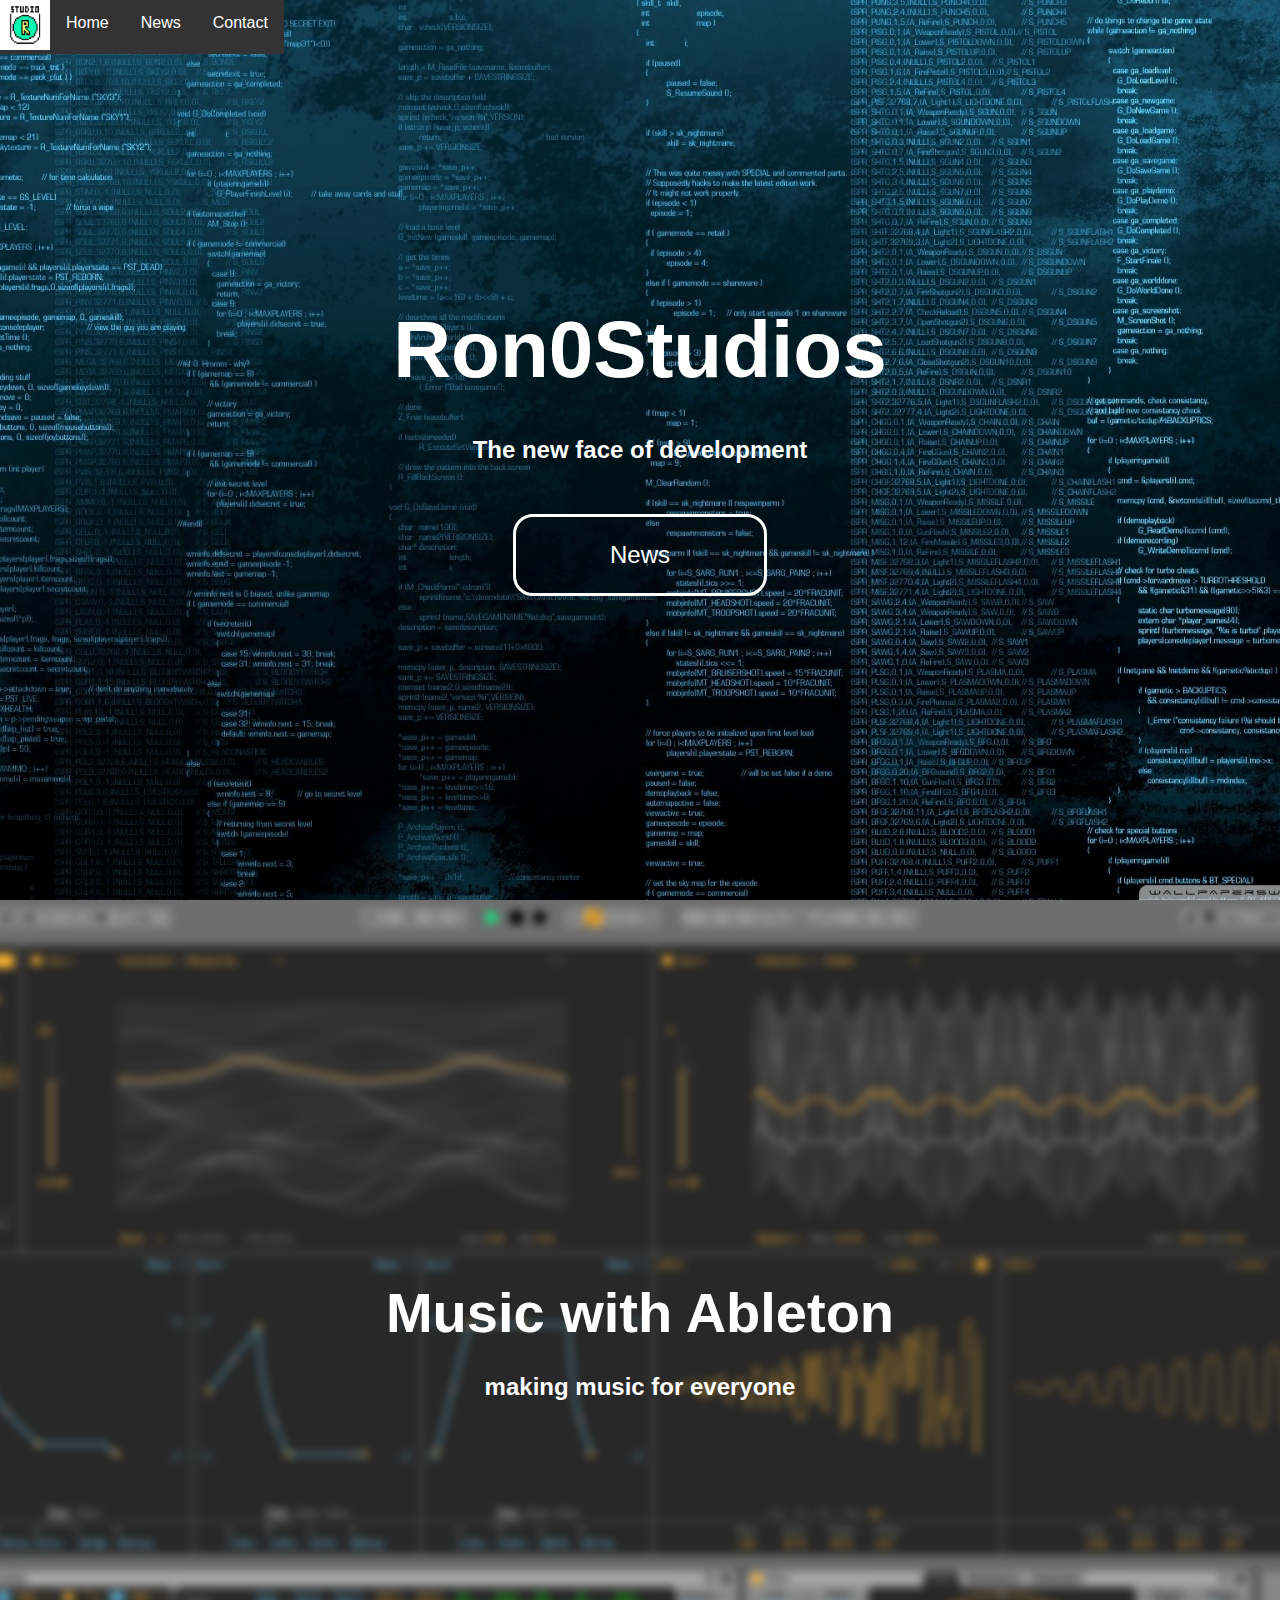
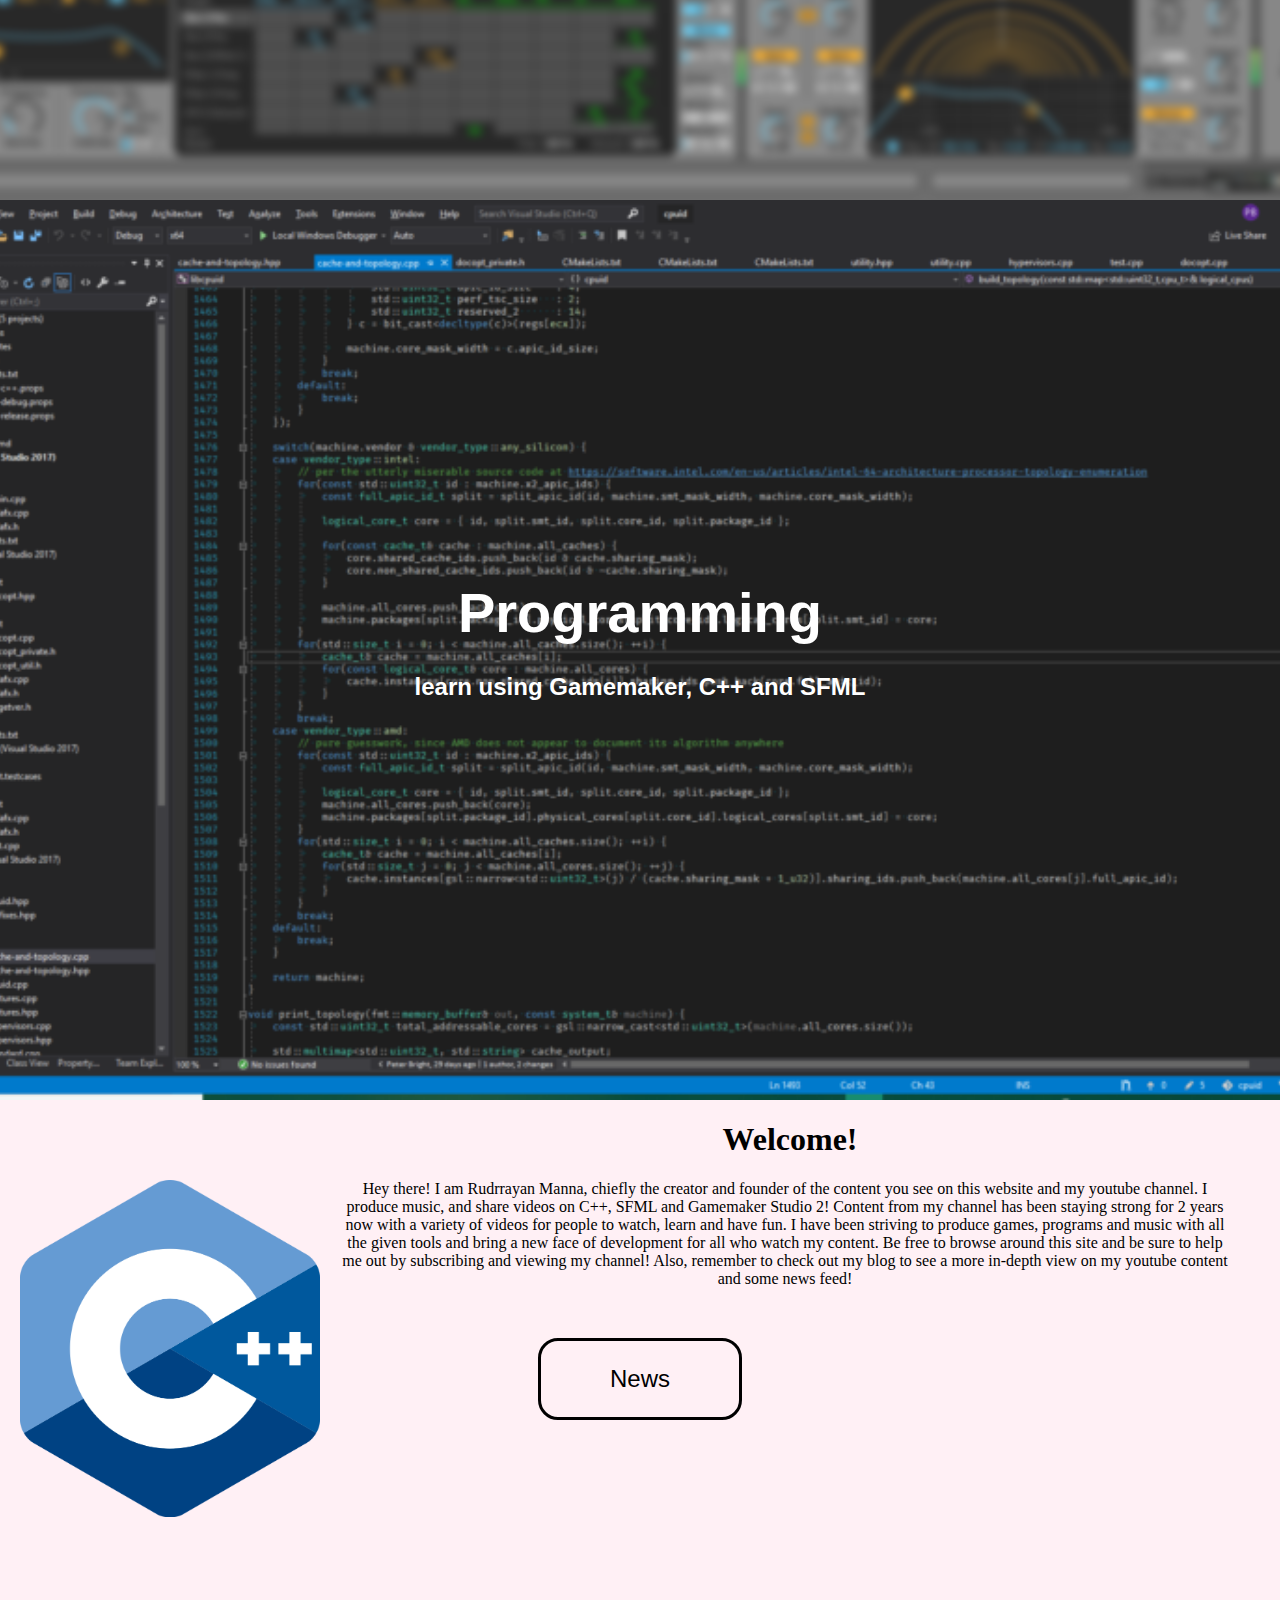
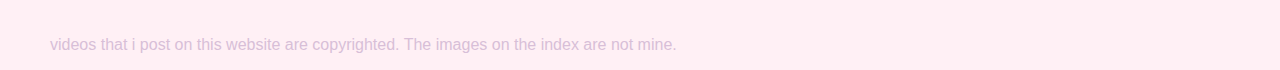
<file: index.html>
<!DOCTYPE html>
<html>

<head>
    <title>Ron0Studios</title>
    <link rel="stylesheet" href="stylesheets/stylesheet.css">
  <link rel="shortcut icon" href="stylesheets/resources/favicon.ico" type="image/x-icon">
</head>

<body id = "main">
    <ul class="navbar">
      <li><img src = "stylesheets/resources/logo.jpg" height = "50" width = "50">
      <li><a href="index.html">Home</a></li>
      <li><a href="blog.html">News</a></li>
      <li><a href="contacts.html">Contact</a></li>
    </ul>
    <section class="hero">
        <div class="hero-inner">
            <h1>Ron0Studios</h1>
            <h2>The new face of development</h2>
            <a href="blog.html" class="btn">News</a>
        </div>
    </section>
    <section class = "sector1">
        <div>
           <h1>Music with Ableton</h1>
           <h2>making music for everyone</h2>
        </div>
    </section>
    <section class = "sector2">
        <div>
           <h1>Programming</h1>
           <h2>learn using Gamemaker, C++ and SFML</h2>
        </div>
    </section>
    <main>
     <div id = "welcome">
        <h1 class = "subtitle" >Welcome!</h1>
            <p align = "center" id = "welcomeparagraph">
            <img src = "stylesheets/resources/cppimg.png" width = "300" height = "300" id = "cppimg">
            Hey there! I am Rudrrayan Manna, chiefly the creator and founder
            of the content you see on this website and my youtube channel. I produce
            music, and share videos on C++, SFML and Gamemaker Studio 2! 
            Content from my channel has been staying strong for 2 years now
            with a variety of videos for people to watch, learn and have fun. I have been
            striving to produce games, programs and music with all the given tools and
            bring a new face of development for all who watch my content. Be free to 
            browse around this site and be sure to help me out by subscribing and viewing
            my channel! Also, remember to check out my blog to see a more in-depth
            view on my youtube content and some news feed! 
            </p>
        <a href="blog.html" class="button">News</a>
     </div>
    </main>
        <section id = "footer" align = "bottom">
    <p id = "footer-text">videos that i post on this website are copyrighted. The images on the
    index are not mine.</p>
    </section>              
</body>

</html>
</file>
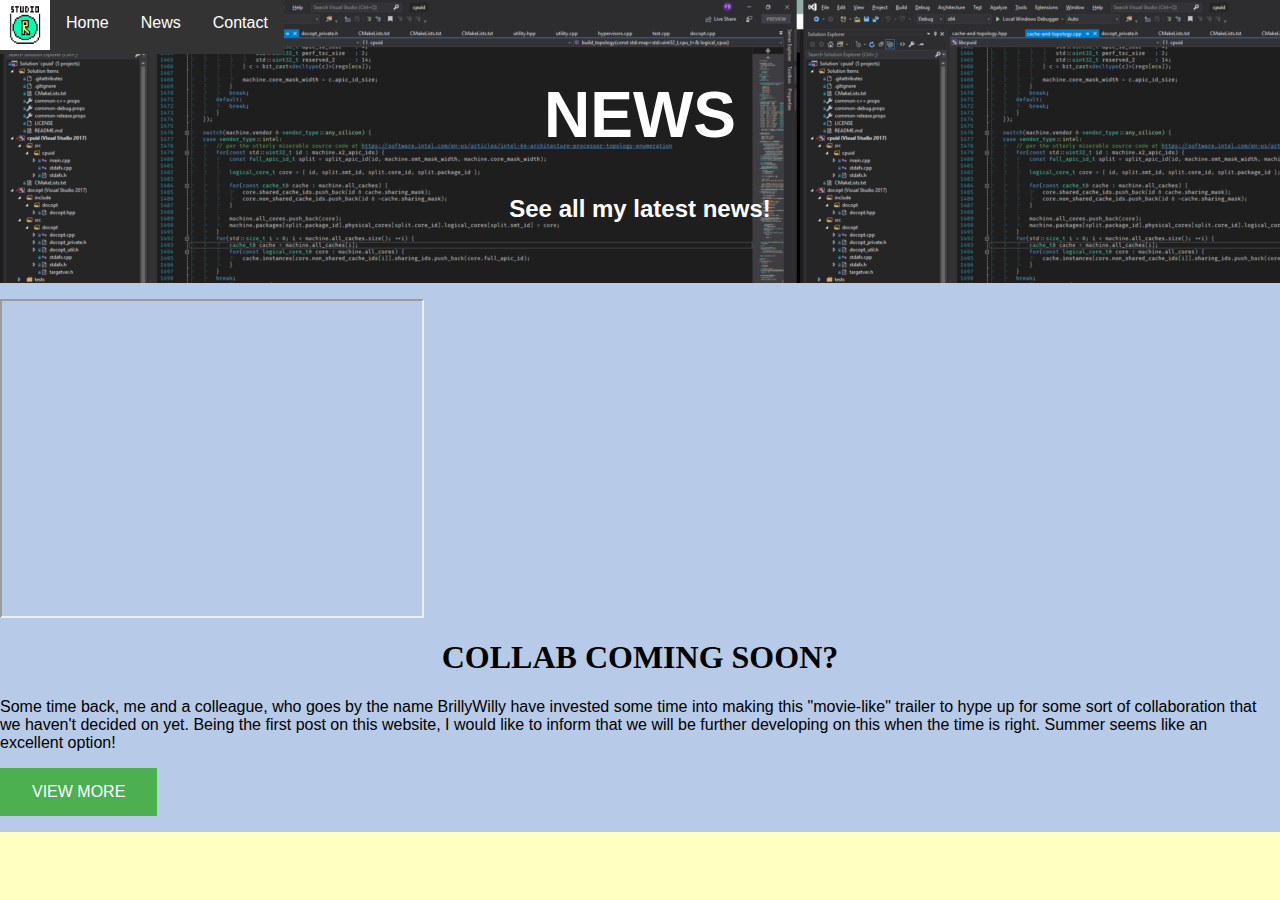
<file: blog.html>
<!DOCTYPE HTML PUBLIC "-//W3C//DTD HTML 4.01 Transitional//EN">
<html>
  <head>
  <link rel="stylesheet" href="stylesheets/blogstyle.css">
  <link rel="shortcut icon" href="stylesheets/resources/favicon.ico" type="image/x-icon">
  <title>ron0blog</title>
  </head>
  <body>
            <ul class="navbar">
      <li><img src = "stylesheets/resources/logo.jpg" height = "50" width = "50">
      <li><a href="index.html">Home</a></li>
      <li><a href="blog.html">News</a></li>
      <li><a href="contacts.html">Contact</a></li>
    </ul>
    <header>
      <h1 align = "center" id = "title1">NEWS</h1>
      <h2 align = "center" id = "title2">See all my latest news!</h2>
    </header>
    <main>
    
      <section class = "post" id = "post1">
      <p>                             
          <!--<img src = "stylesheets\resources\news\brillyonbike.png" alt = "preview image" height = "360" width = "480" >  -->
          <iframe width="420" height="315"
src="https://www.youtube.com/embed/tgbNymZ7vqY">
</iframe>   
          <h1>COLLAB COMING SOON?</h1>
          <p>
            Some time back, me and a colleague, who goes by the name BrillyWilly have invested 
            some time into making this "movie-like" trailer to hype up for some sort of 
            collaboration that we haven't decided on yet. Being the first post on this 
            website, I would like to inform that we will be further developing on this 
            when the time is right. Summer seems like an excellent option!
          </p>
          <a class = "postbutton" href = "news/post_1.html">VIEW MORE</a>
          
      </p>                                                                
      </section>
      
      
    </main>
    
    
  </body>
</html>
</file>
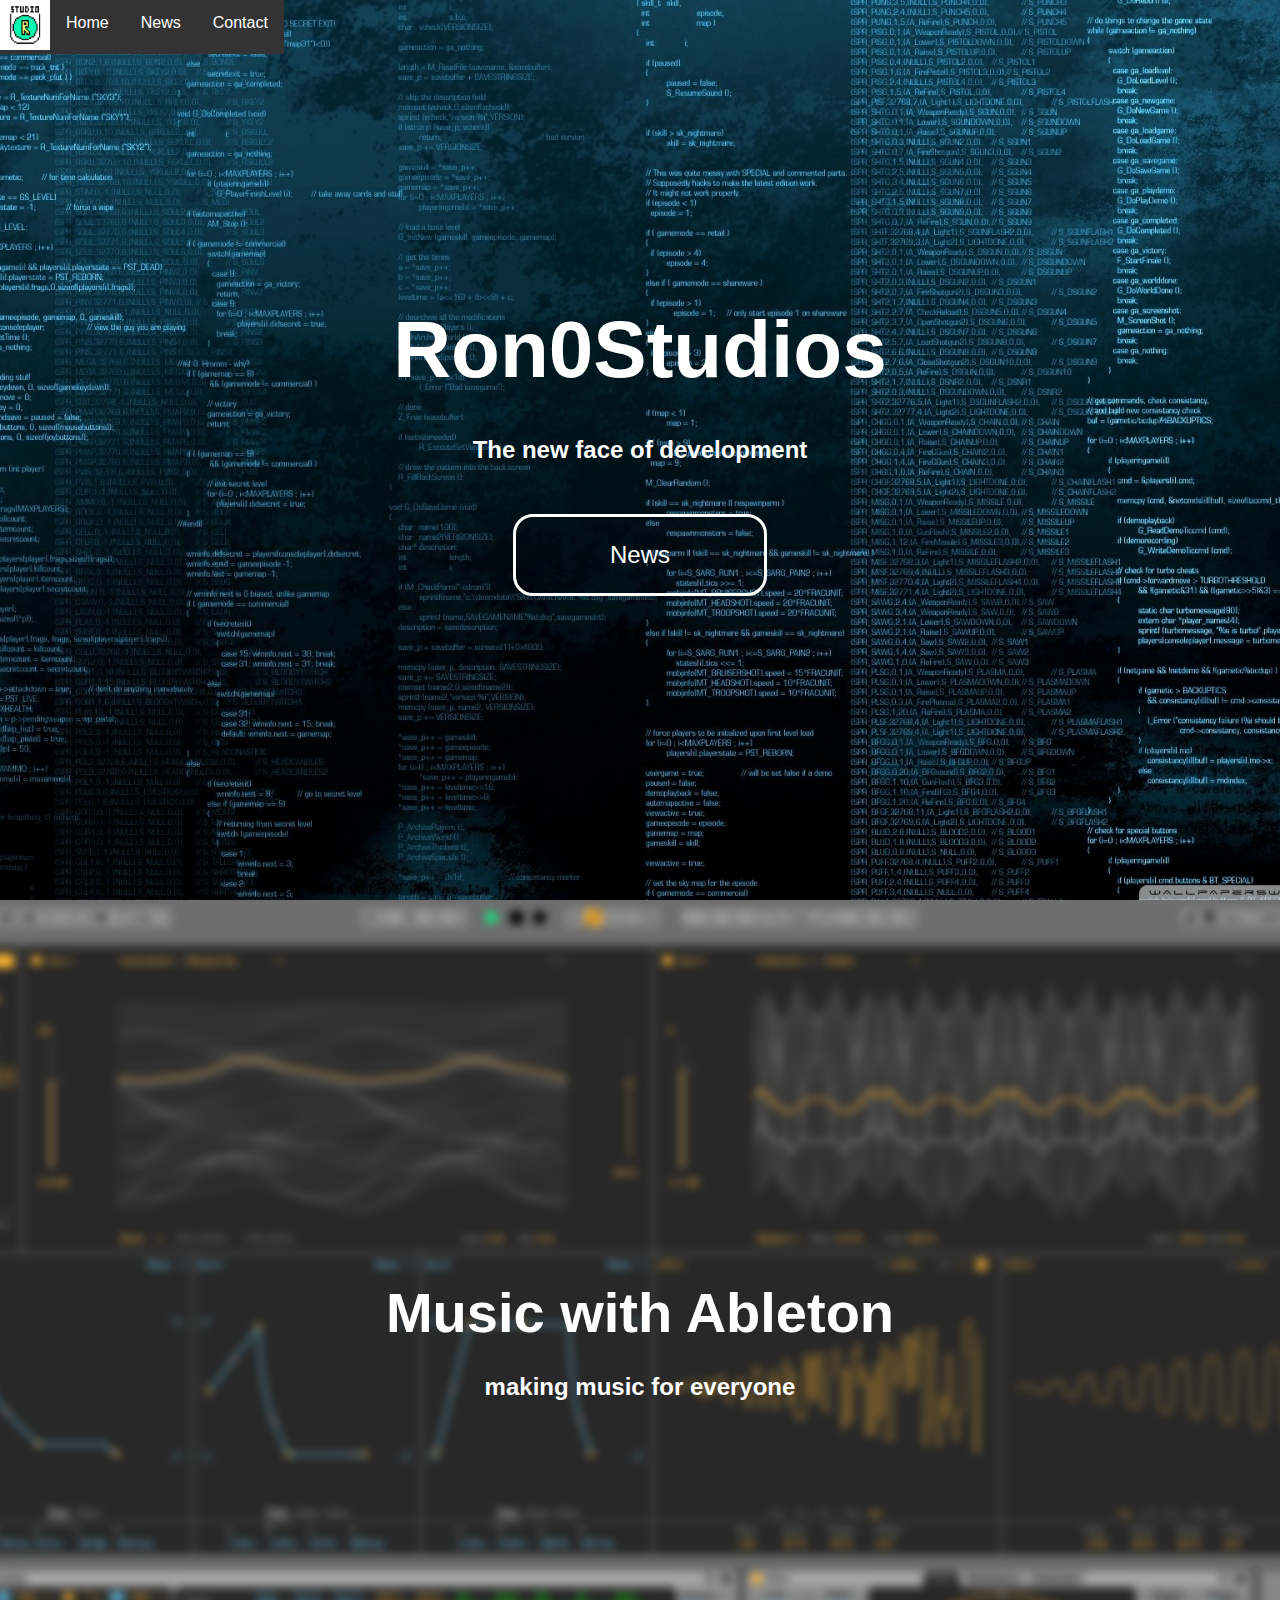
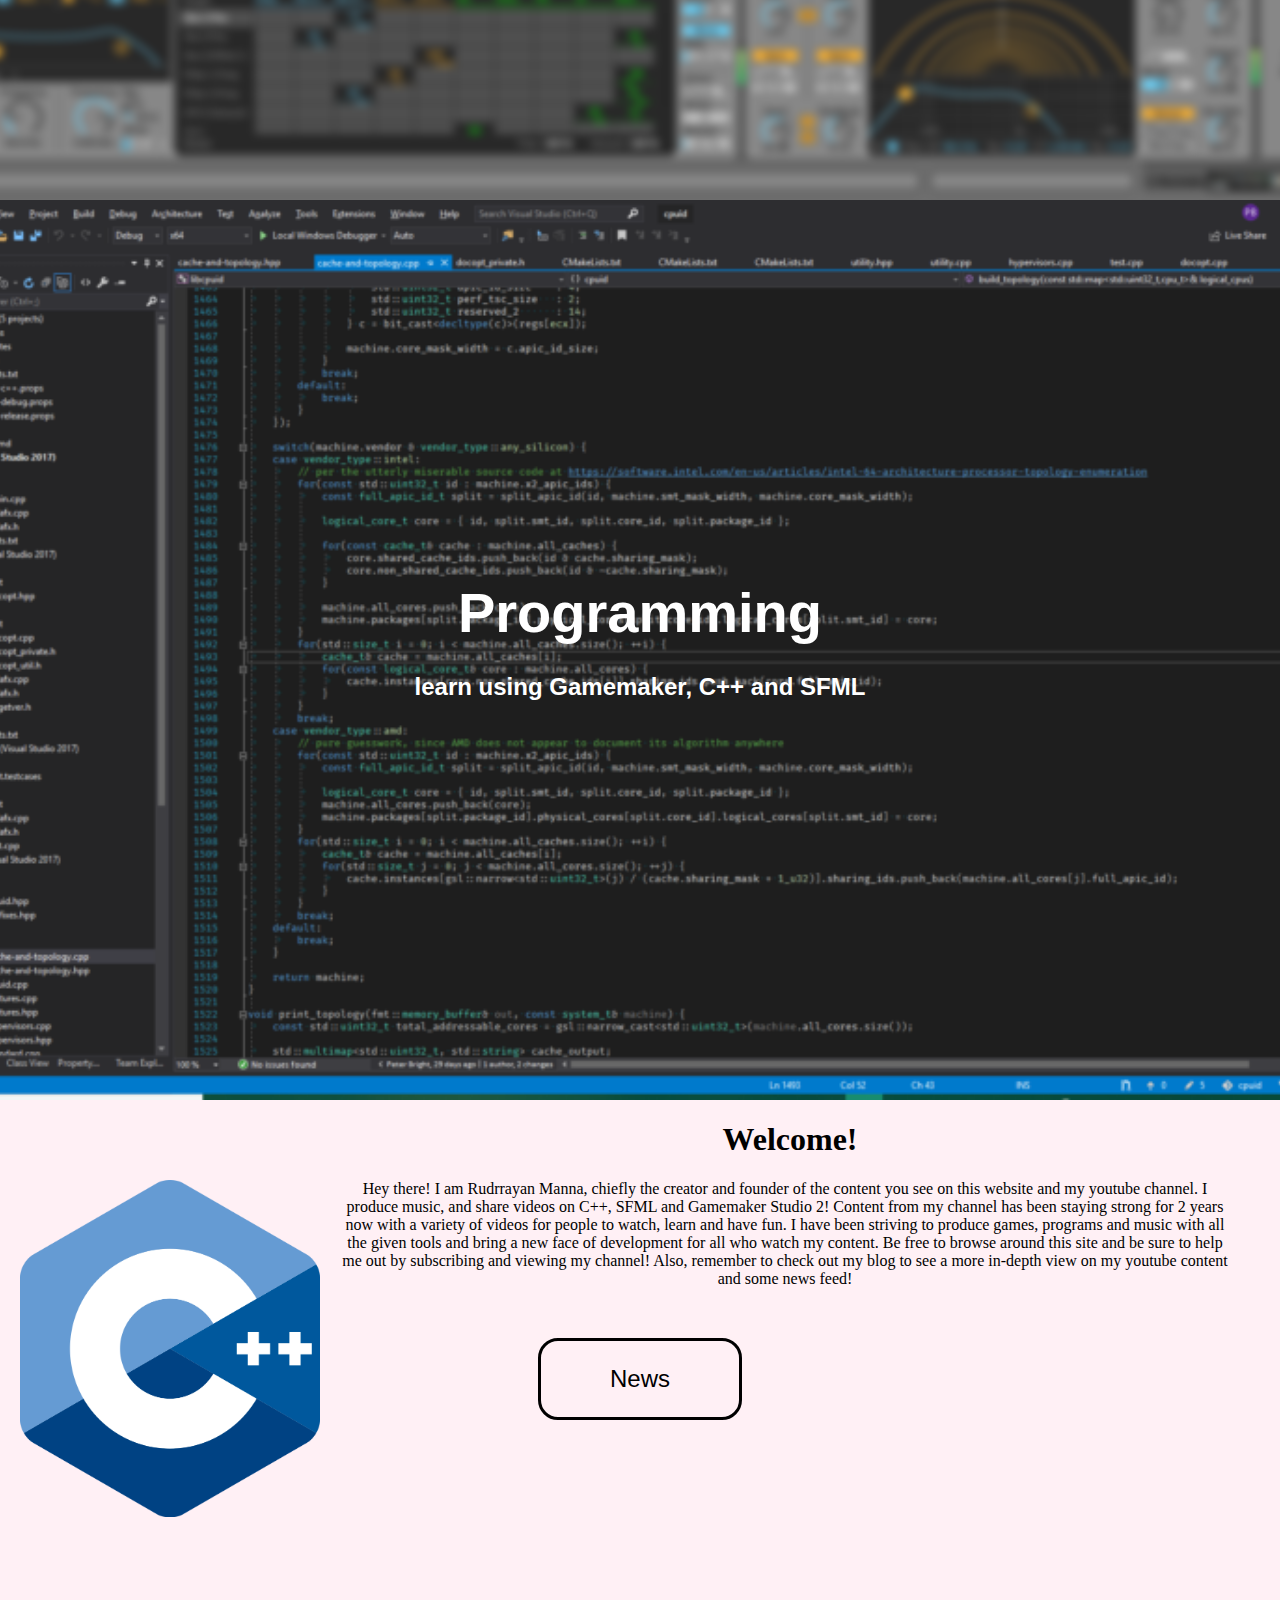
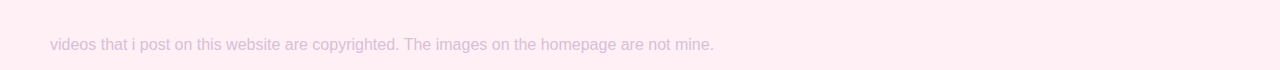
<file: homepage.html>
<!DOCTYPE html>
<html>

<head>
    <title>Ron0Studios</title>
    <link rel="stylesheet" href="stylesheets/stylesheet.css">
  <link rel="shortcut icon" href="stylesheets/resources/favicon.ico" type="image/x-icon">
</head>

<body id = "main">
    <ul class="navbar">
      <li><img src = "stylesheets/resources/logo.jpg" height = "50" width = "50">
      <li><a href="homepage.html">Home</a></li>
      <li><a href="blog.html">News</a></li>
      <li><a href="contacts.html">Contact</a></li>
    </ul>
    <section class="hero">
        <div class="hero-inner">
            <h1>Ron0Studios</h1>
            <h2>The new face of development</h2>
            <a href="blog.html" class="btn">News</a>
        </div>
    </section>
    <section class = "sector1">
        <div>
           <h1>Music with Ableton</h1>
           <h2>making music for everyone</h2>
        </div>
    </section>
    <section class = "sector2">
        <div>
           <h1>Programming</h1>
           <h2>learn using Gamemaker, C++ and SFML</h2>
        </div>
    </section>
    <main>
     <div id = "welcome">
        <h1 class = "subtitle" >Welcome!</h1>
            <p align = "center" id = "welcomeparagraph">
            <img src = "stylesheets/resources/cppimg.png" width = "300" height = "300" id = "cppimg">
            Hey there! I am Rudrrayan Manna, chiefly the creator and founder
            of the content you see on this website and my youtube channel. I produce
            music, and share videos on C++, SFML and Gamemaker Studio 2! 
            Content from my channel has been staying strong for 2 years now
            with a variety of videos for people to watch, learn and have fun. I have been
            striving to produce games, programs and music with all the given tools and
            bring a new face of development for all who watch my content. Be free to 
            browse around this site and be sure to help me out by subscribing and viewing
            my channel! Also, remember to check out my blog to see a more in-depth
            view on my youtube content and some news feed! 
            </p>
        <a href="blog.html" class="button">News</a>
     </div>
    </main>
        <section id = "footer" align = "bottom">
    <p id = "footer-text">videos that i post on this website are copyrighted. The images on the
    homepage are not mine.</p>
    </section>              
</body>

</html>
</file>
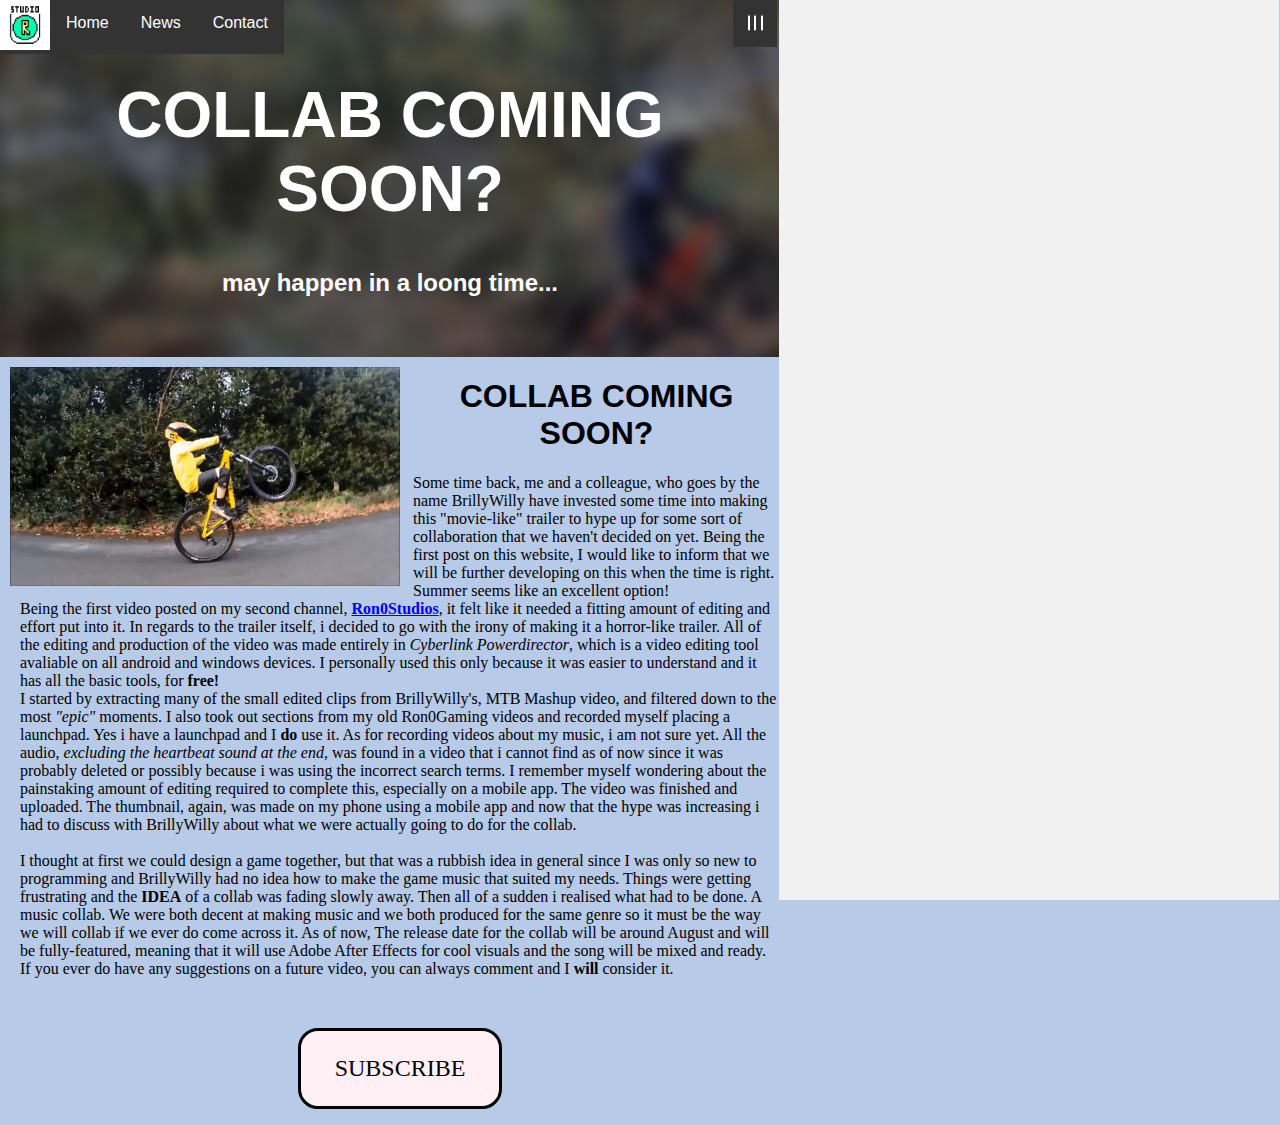
<file: news/Post_1.html>
<!DOCTYPE HTML PUBLIC "-//W3C//DTD HTML 4.01 Transitional//EN">
<html>
  <head>
  <link rel="stylesheet" href="../stylesheets/poststyle.css">
  <script type="text/javascript" src="../Js/post.js"></script>
  <title>COLLAB COMING SOON?</title>
  <link rel="shortcut icon" href="../stylesheets/resources/favicon.ico" type="image/x-icon">
  </head>
  <body>
  <div class = "super">
        <div class="sidebar">
      <div class = "comments">
      <div id="commento"></div>
      <script src="https://cdn.commento.io/js/commento.js"></script>
    </div>
  </div>
	<main class = "content">
      <ul class="navbar">
      <li><img src = "../stylesheets/resources/logo.jpg" height = "50" width = "50">
      <li><a href="../index.html">Home</a></li>
      <li><a href="../blog.html">News</a></li>
      <li><a href="../contacts.html">Contact</a></li>
    </ul>
          <button class="collapse-button" onclick="buttonclick()">☰</button> 
    <header id = "post1">
      <h1 align = "center" id = "title1">COLLAB COMING SOON?</h1>
      <h2 align = "center" id = "title2">may happen in a loong time...</h2>
    </header>
	<img id = "subimg" src = "../stylesheets/resources/news/alexonbike.jpg" align = "left">
    <section class = "postimage">
     <p>                               
          <h1 align = "center">COLLAB COMING SOON?</h1>
          <article>
            Some time back, me and a colleague, who goes by the name BrillyWilly
             have invested some time into making this "movie-like" trailer to 
             hype up for some sort of collaboration that we haven't decided on 
             yet. Being the first post on this website, I would like to inform 
             that we will be further developing on this when the time is right. 
             Summer seems like an excellent option! <br>
             Being the first video posted on my second channel,  
             <strong><a href = "https://www.youtube.com/channel/UCGRCAJNhxAB7maEn_PLWj5g" target = "_blank">Ron0Studios</a></strong>, 
             it felt like it needed a fitting amount of editing and effort put into it. In regards to the trailer
             itself, i decided to go with the irony of making it a horror-like trailer. All of the editing and
             production of the video was made entirely in <i>Cyberlink Powerdirector</i>, which is a video editing tool
             avaliable on all android and windows devices. I personally used this only because it was easier to 
             understand and it has all the basic tools, for <strong>free!</strong> <br>
             I started by extracting many of the small edited clips from BrillyWilly's, MTB Mashup video, and filtered down 
             to the most <i> "epic" </i> moments. I also took out sections from my old Ron0Gaming videos and
             recorded myself placing a launchpad. Yes i have a launchpad and I <strong> do </strong> use it. 
             As for recording videos about my music, i am not sure yet. All the audio, <i>excluding the heartbeat sound
             at the end</i>, was found in a video that i cannot find as of now since it was probably deleted or
             possibly because i was using the incorrect search terms. I remember myself wondering about the painstaking
             amount of editing required to complete this, especially on a mobile app. The video was finished and
             uploaded. The thumbnail, again, was made on my phone using a mobile app and now that the hype was increasing
             i had to discuss with BrillyWilly about what we were actually going to do for the collab.<br><br>
             I thought at first we could design a game together, but that was a rubbish idea in general since I was only so 
             new to programming and BrillyWilly had no idea how to make the game music that suited my needs. Things
             were getting frustrating and the <strong>IDEA</strong> of a collab was fading slowly away. Then all of a 
             sudden i realised what had to be done. A music collab. We were both decent at making music and we both
             produced for the same genre so it must be the way we will collab if we ever do come across it.
             As of now, The release date for the collab will be around August and will be fully-featured, meaning that it 
             will use Adobe After Effects for cool visuals and the song will be mixed and ready. If you ever do have any
             suggestions on a future video, you can always comment and I <strong>will</strong> consider it.
             <br>
             
          <a class = "button" href = "https://www.youtube.com/channel/UCGRCAJNhxAB7maEn_PLWj5g">SUBSCRIBE</a>
          </article>
          
      </p>
    <section>
    
    </main>
    </div>

  </body>
 
</html>
</file>
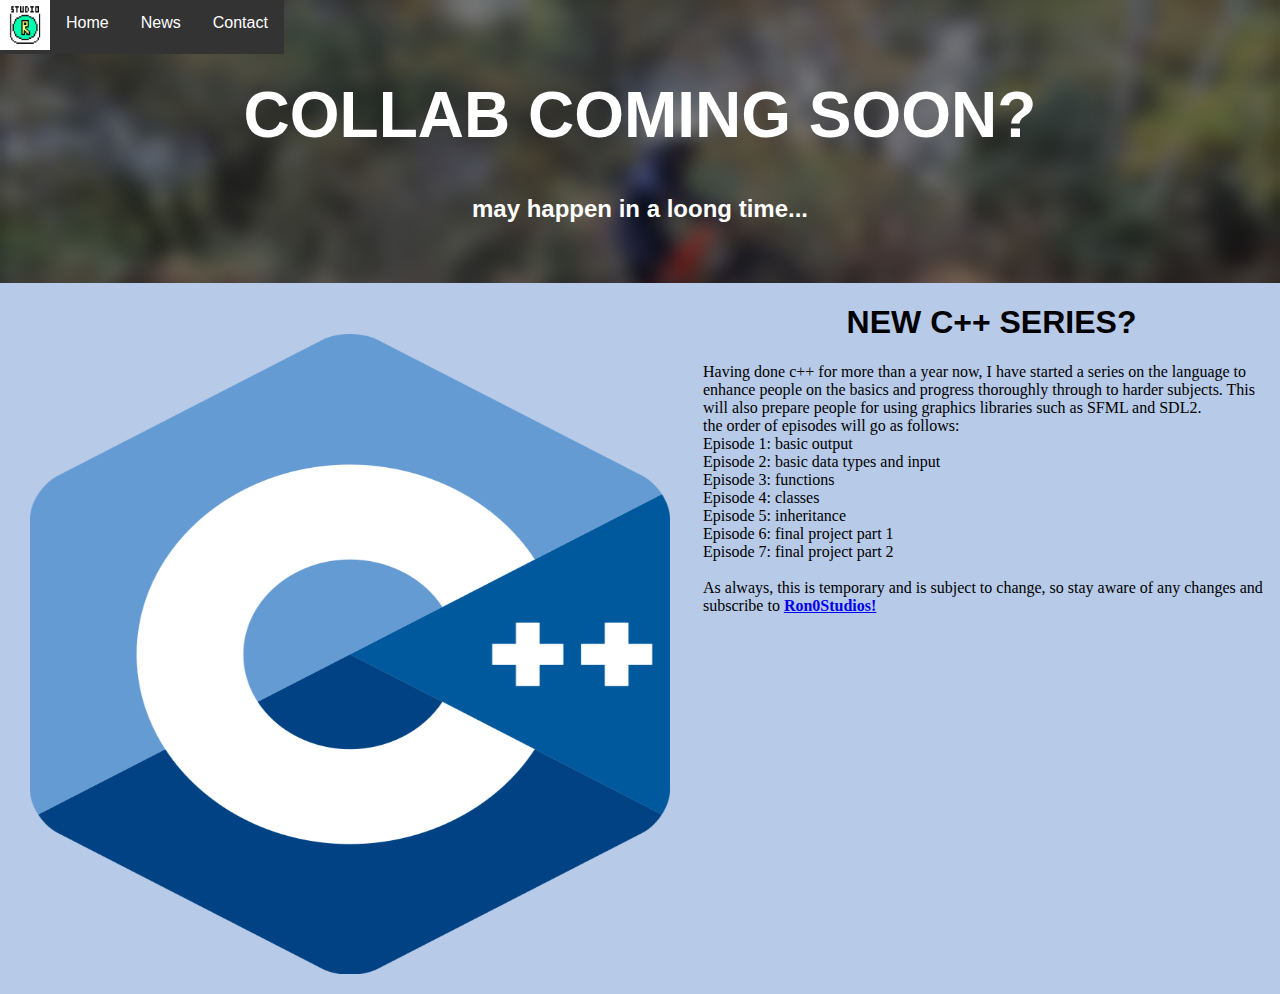
<file: news/Post_2.html>
<!DOCTYPE HTML PUBLIC "-//W3C//DTD HTML 4.01 Transitional//EN">
<html>
  <head>
  <link rel="stylesheet" href="../stylesheets/poststyle.css">
  <title>COLLAB COMING SOON?</title>
  <link rel="shortcut icon" href="../stylesheets/resources/favicon.ico" type="image/x-icon">
  </head>
  <body>
  <ul class="navbar">
      <li><img src = "../stylesheets/resources/logo.jpg" height = "50" width = "50">
      <li><a href="../index.html">Home</a></li>
      <li><a href="../blog.html">News</a></li>
      <li><a href="../contacts.html">Contact</a></li>
    </ul>
    <header id = "post2">
      <h1 align = "center" id = "title1">COLLAB COMING SOON?</h1>
      <h2 align = "center" id = "title2">may happen in a loong time...</h2>
    </header>
    <main>
    <section class = "postimage">
    <img src = "../stylesheets/resources/cppimg.png" width = "640" height = "640" align = "left">
     <p>                               
          <h1 align = "center">NEW C++ SERIES?</h1>
          <article>
               Having done c++ for more than a year now, I have started a series
              on the language to enhance people on the basics and progress thoroughly
              through to harder subjects. This will also prepare people for using
              graphics libraries such as SFML and SDL2.
              <br>
              the order of episodes will go as follows:<br>
                Episode 1: basic output                   <br>
                Episode 2: basic data types and input        <br>
                Episode 3: functions                            <br>
                Episode 4: classes                                <br>
                Episode 5: inheritance                               <br>
                Episode 6: final project part 1                         <br>
                Episode 7: final project part 2                            <br>
                
                <br>
                As always, this is temporary and is subject to change, so stay aware
                of any changes and subscribe to <strong><a href = "https://www.youtube.com/channel/UCGRCAJNhxAB7maEn_PLWj5g" target = "_blank">Ron0Studios!</a></strong>
          </article>
          
      </p>
    <section>
    
    </main>
    
  </body>
</html>
</file>
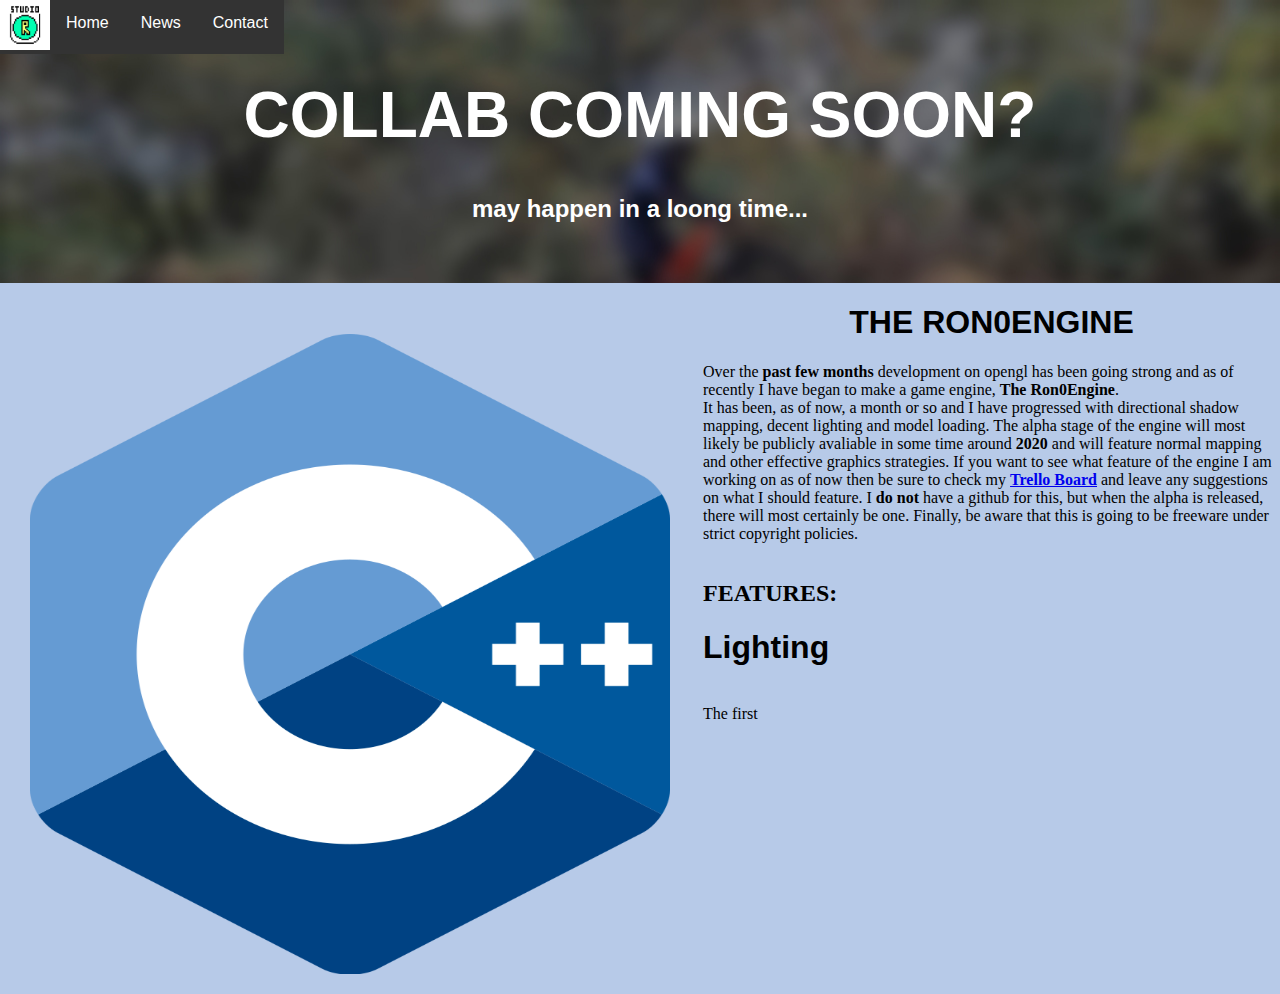
<file: news/Post_3.html>
<!DOCTYPE HTML PUBLIC "-//W3C//DTD HTML 4.01 Transitional//EN">
<html>
  <head>
  <link rel="stylesheet" href="../stylesheets/poststyle.css">
  <title>COLLAB COMING SOON?</title>
  <link rel="shortcut icon" href="../stylesheets/resources/favicon.ico" type="image/x-icon">
  </head>
  <body>
  <ul class="navbar">
      <li><img src = "../stylesheets/resources/logo.jpg" height = "50" width = "50">
      <li><a href="../index.html">Home</a></li>
      <li><a href="../blog.html">News</a></li>
      <li><a href="../contacts.html">Contact</a></li>
    </ul>
    <header id = "post2">
      <h1 align = "center" id = "title1">COLLAB COMING SOON?</h1>
      <h2 align = "center" id = "title2">may happen in a loong time...</h2>
    </header>
    <main>
    <section class = "postimage">
    <img src = "../stylesheets/resources/cppimg.png" width = "640" height = "640" align = "left">
     <p>                               
          <h1 align = "center">THE RON0ENGINE</h1>
          <article>
            Over the <strong>past few months</strong> development on opengl has been
            going strong and as of recently I have began to make a game engine, 
            <strong>The Ron0Engine</strong>. 
            <br>
            It has been, as of now, a month or so and I have progressed with directional shadow mapping,
            decent lighting and model loading. The alpha stage of the engine will most likely be publicly avaliable
            in some time around <strong>2020</strong> and will feature normal mapping and other
            effective graphics strategies. If you want to see what feature of the engine I am working on as
            of now then be sure to check my <strong><a href = "https://trello.com/b/h05itScX/ron0engine" target = "_blank">Trello Board</a></strong> and leave 
            any suggestions on what I should feature. I <strong>do not</strong> have a github for this, but when the alpha is released, there will most
            certainly be one. Finally, be aware that this is going to be freeware under strict copyright policies.
                                                                            <br>
                                                                            <br>
            <strong><h2>FEATURES:</h2></strong>
            <strong><h1>Lighting</h1></strong>
            <br>
            
            The first 
            
          </article>
          
      </p>
    <section>
    
    </main>
    
  </body>
</html>
</file>
<file: stylesheets/stylesheet.css>
/*stylesheet.css*/
body {
    margin: 0;
    font-family: sans-serif;
}

.hero {
    /* Sizing */
    width: 100vw;
    height: 100vh;
    
    /* Flexbox stuff */
    display: flex;
    justify-content: center;
    align-items: center;
    
    /* Text styles */
    text-align: center;
    color: white; /* ADD THIS LINE */
    
    /* Background styles */
    background-image: url('resources/heroimage.jpg');
    background-size: cover;
    background-position: center center;
    background-repeat: no-repeat;
    background-attachment: fixed;
}

.hero h1 {
    /* Text styles */
    font-size: 5em;
    
    /* Margins */
    margin-top: 0;
    margin-bottom: 0.5em;
}

.hero .btn{
    /* Positioning and sizing */
    display: block;
    width: 200px;
    
    /* Padding and margins */
    padding: 1em;
    margin-top: 50px;
    margin-left: auto;
    margin-right: auto;
        -webkit-transition-duration: 0.5s; 
  transition-duration: 0.5s;
    
    /* Text styles */
    color: white; /* CHANGE THIS LINE */
    text-decoration: none;
    font-size: 1.5em;
    
    /* Border styles */
    border: 3px solid white; /* CHANGE THIS LINE */
    border-radius: 20px;
}

.btn:hover{
background-color: #111;
-webkit-transition-duration: 1s; 
  transition-duration: 1s;
}

ul {
  list-style-type: none;
  margin: 0;
  padding: 0;
  overflow: hidden;
  background-color: #333;
  position: fixed;
}

li {
  float: left;
}

li a {
  display: block;
  color: white;
  text-align: center;
  padding: 14px 16px;
  text-decoration: none;
}

li a:hover {
  background-color: #666;
}

.subtitle{
  padding-left: 300px;
  text-align: center;
  font-family: "Impact"
}

#cppimg {
padding-left: 20px;
padding-right: 20px;
height: auto;
float: left;

}



.sector1 {
    /* Sizing */
    width: 100vw;
    height: 100vh;
    
    /* Flexbox stuff */
    display: flex;
    justify-content: center;
    align-items: center;
    
    /* Text styles */
    text-align: center;
    color: white; /* ADD THIS LINE */

    
    /* Background styles */
    background-image: url('resources/ablemainbit.png');
    background-size: cover;
    background-position: center center;
    background-repeat: no-repeat;
}
.sector1 h1
{
 font-size: 3.5em;
    
    /* Margins */
    margin-top: 0;
    margin-bottom: 0.5em;
}

.sector2 {
    /* Sizing */
    width: 100vw;
    height: 100vh;
    /* Flexbox stuff */
    display: flex;
    justify-content: center;
    align-items: center;
    
    /* Text styles */
    text-align: center;
    color: white; 

    
    /* Background styles */
    background-image: url('resources/cppsector.png');
    background-size: cover;
    background-position: center center;
    background-repeat: no-repeat;
}
.sector2 h1
{
 font-size: 3.5em;
    
    /* Margins */
    margin-top: 0;
    margin-bottom: 0.5em;
}

#welcomeparagraph{
font-family: "Lucida Console";
margin-right: 50px;
position: relative;
}
#footer{
padding-top: 200px;
padding-left: 50px;
background-size: cover;
display: bottom;
}
#footer-text{
color: thistle;
}
#main{
background-color: lavenderblush;
}

.button{
    display: block;
    width: 150px;
    /* Padding and margins */
    padding: 1em;
    margin-top: 50px;
    margin-left: auto;
    margin-right: auto;
    background-color: lavenderblush;
    -webkit-transition-duration: 0.5s; 
  transition-duration: 0.5s;
    /* Text styles */
    color: black;
    text-align: center;
    text-decoration: none;
    font-size: 1.5em;
    
    /* Border styles */
    border: 3px solid black; /* CHANGE THIS LINE */
    border-radius: 20px;
}

.button:hover{
background-color: lightslategray;
-webkit-transition-duration: 0.5s; 
  transition-duration: 0.5s;
}
</file>
<file: stylesheets/blogstyle.css>
/* CSS Document */

body{
padding: 0px;
margin: 0px;
background-color: #ffffc2;
    font-family: sans-serif;

}
ul {
  list-style-type: none;
  margin: 0;
  padding: 0;
  overflow: hidden;
  background-color: #333;
  position: fixed;
}

li {
  float: left;
}

li a {
  display: block;
  color: white;
  text-align: center;
  padding: 14px 16px;
  text-decoration: none;
}

li a:hover {
  background-color: #666;
}


header{
background-image: url(resources/cppsector.png);
margin:0px;
padding:30px;

}


#title1{
font-size: 4em;
padding-top: 5px;
color: white;
font-family: Helvetica;
}
#title2{
color: white;
padding-bottom: 10px;
font-family: Helvetica;
}

.post{
overflow: auto;
}

.post img{
float:left;
padding-right: 10px;
}

.post p{
padding-right: 10px;

}

.post h1{
text-align: center;
font-family: Trebuchet MS;
font-size: 2em;
}

.post img {

padding-bottom: 1em;
padding-left: 1em;
}

.postbutton{

  background-color: #4CAF50;
  -webkit-transition-duration: 0.5s; 
  transition-duration: 0.5s; 
  border: none;
  color: white;
  padding: 15px 32px;
  text-align: center;
  text-decoration: none;
  display: inline-block;
  font-size: 16px;
  

}

.postbutton:hover{
background-color: lightslategray;
-webkit-transition-duration: 0.5s; 
  transition-duration: 0.5s;
}



/*SPECIFIC POST BACKGROUNDS!!*/

#post1{
background-color: rgb(183, 202, 232);
}
#post2{
background-color: rgb(218, 200, 247);
}
#contact1{
background-color: rgb(246, 255, 0);
}
#contact2{
background-color: rgb(102, 255, 0);
}
</file>
<file: stylesheets/poststyle.css>
/* CSS Document */


body{
padding: 0px;
margin: 0px;
background-color: rgb(183, 202, 232);
    font-family: sans-serif;

}

:root {
 --RIGHT_PANEL_WIDTH: 500px;
 --ROT_AMOUNT: 90deg;
}

ul {
  list-style-type: none;
  margin: 0;
  padding: 0;
  overflow: hidden;
  background-color: #333;
  position: fixed;
}

li {
  float: left;
}

li a {
  display: block;
  color: white;
  text-align: center;
  padding: 14px 16px;
  text-decoration: none;
}

li a:hover {
  background-color: #666;
}


header{
background-image: url(resources/news/brillyonbike.jpg);
margin:0px;
padding:30px;
}       

#title1{
font-size: 4em;
padding-top: 5px;
color: white;
font-family: Helvetica;
}
#title2{
color: white;
padding-bottom: 10px;
font-family: Helvetica;
}

.postimage img{
padding-left: 30px;
padding-top: 30px;
padding-right: 30px;
padding-bottom: 20px;

}

.postimage h1{
font-family: helvetica;
}

.postimage p{
color: grey;
}

article{
padding-left: 20px;
font-family: Bahnschrift;
font-size: 16px;
}

.button{
    display: block;
    width: 150px;
    /* Padding and margins */
    padding: 1em;
    margin-top: 50px;
    margin-left: auto;
    margin-right: auto;
    background-color: lavenderblush;
    -webkit-transition-duration: 0.5s; 
  transition-duration: 0.5s;
    /* Text styles */
    color: black;
    text-align: center;
    text-decoration: none;
    font-size: 1.5em;
    
    /* Border styles */
    border: 3px solid black; /* CHANGE THIS LINE */
    border-radius: 20px;
}

.button:hover{
background-color: lightslategray;
-webkit-transition-duration: 0.5s; 
  transition-duration: 0.5s;
}

/* The side navigation menu */
.sidebar {
  margin: 0;
  padding: 0;
  width: var(--RIGHT_PANEL_WIDTH);
  background-color: #f1f1f1;
  height: 100%;
  position: absolute;
  position: fixed;
  right: 1;
  transition: 0.5s;
}

.comments {
  padding-top: 10px;
  padding-left: 10px;
  overflow: scroll;
}

.content {
	padding-right: var(--RIGHT_PANEL_WIDTH);
	  transition-duration: 0.5s;
}

.super {
    position: relative;
}

#subimg{
	width: 50%;
	height: auto;
	padding: 10px;
}

.collapse-button{
	  display: block;
  font-size: 20px;
  cursor: pointer;
  padding: 10px 15px;
  border: none;
  color: white;
  background-color: #333;
  transform: rotate(var(--ROT_AMOUNT));
  transition-duration: 0.5s;
  position: absolute;
    position: fixed;
  top: 1;
  right: 1;
  margin-right: var(--RIGHT_PANEL_WIDTH);
}
</file>
